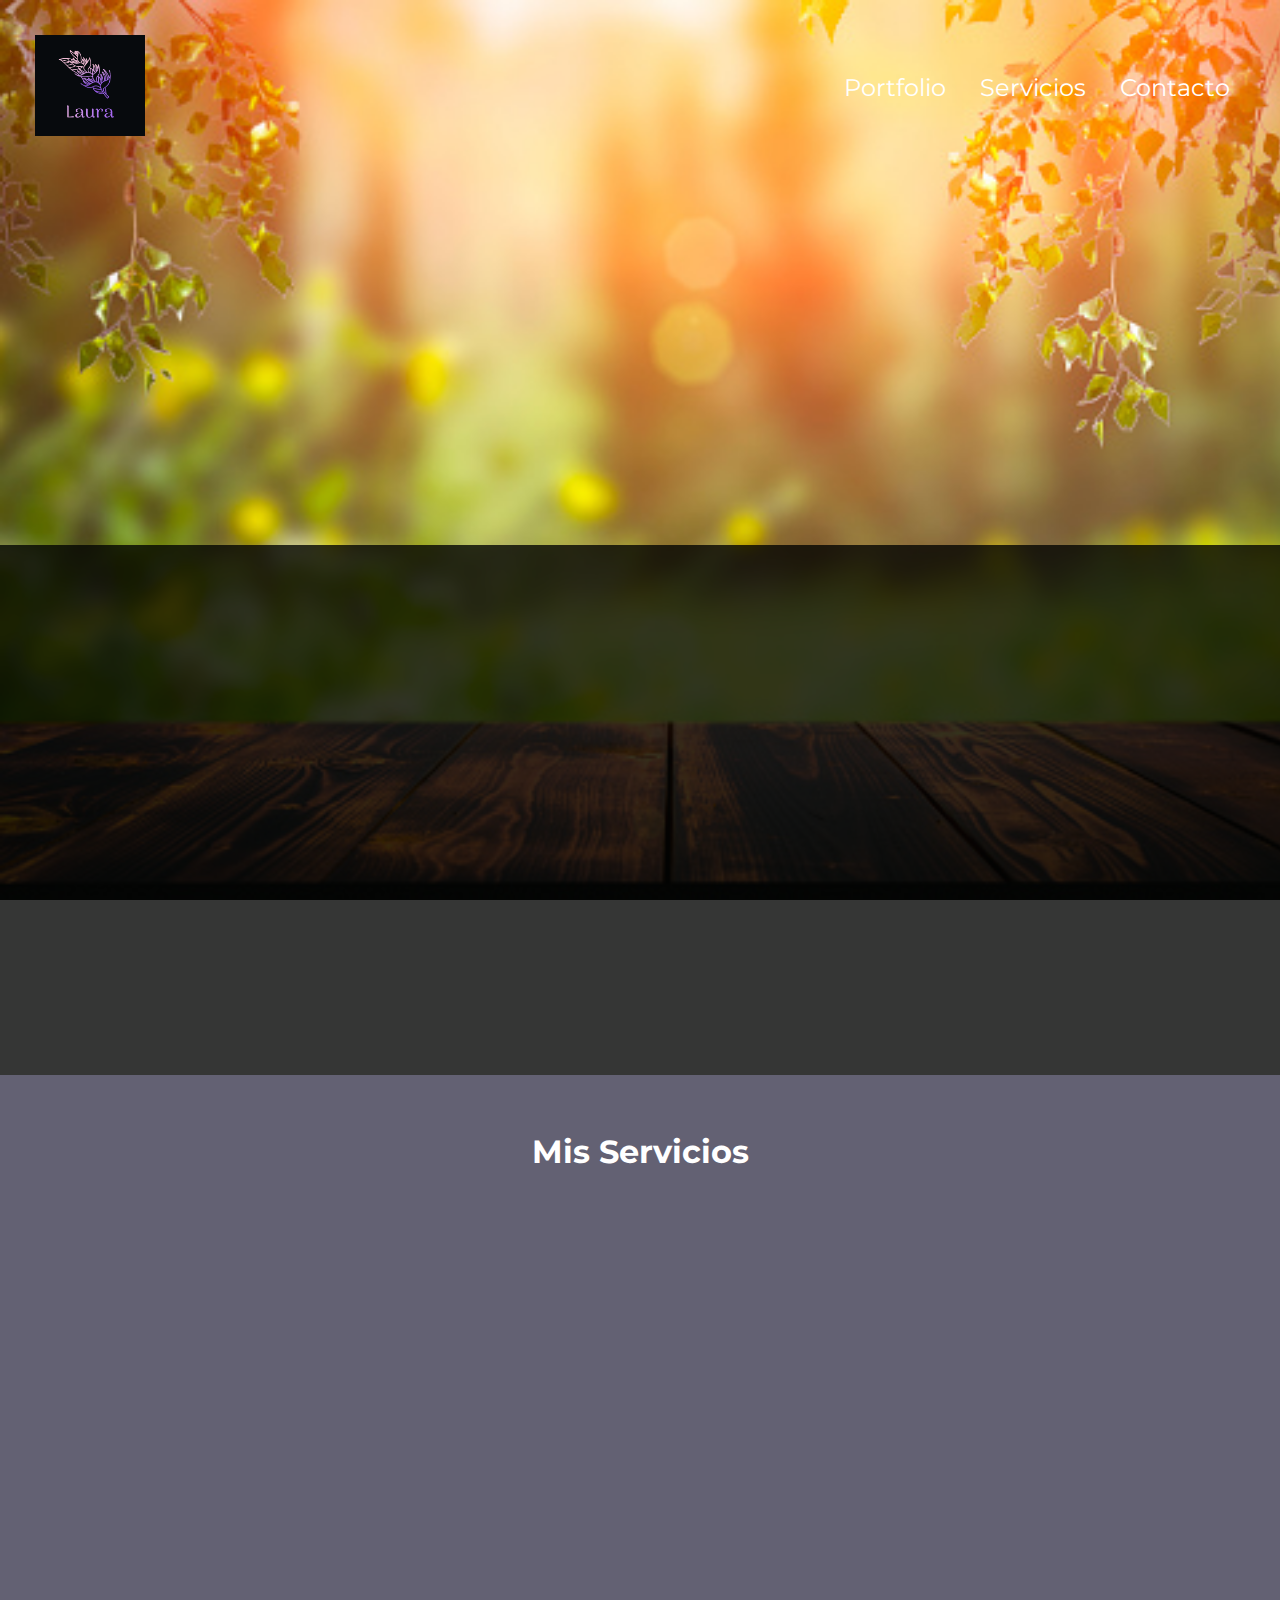
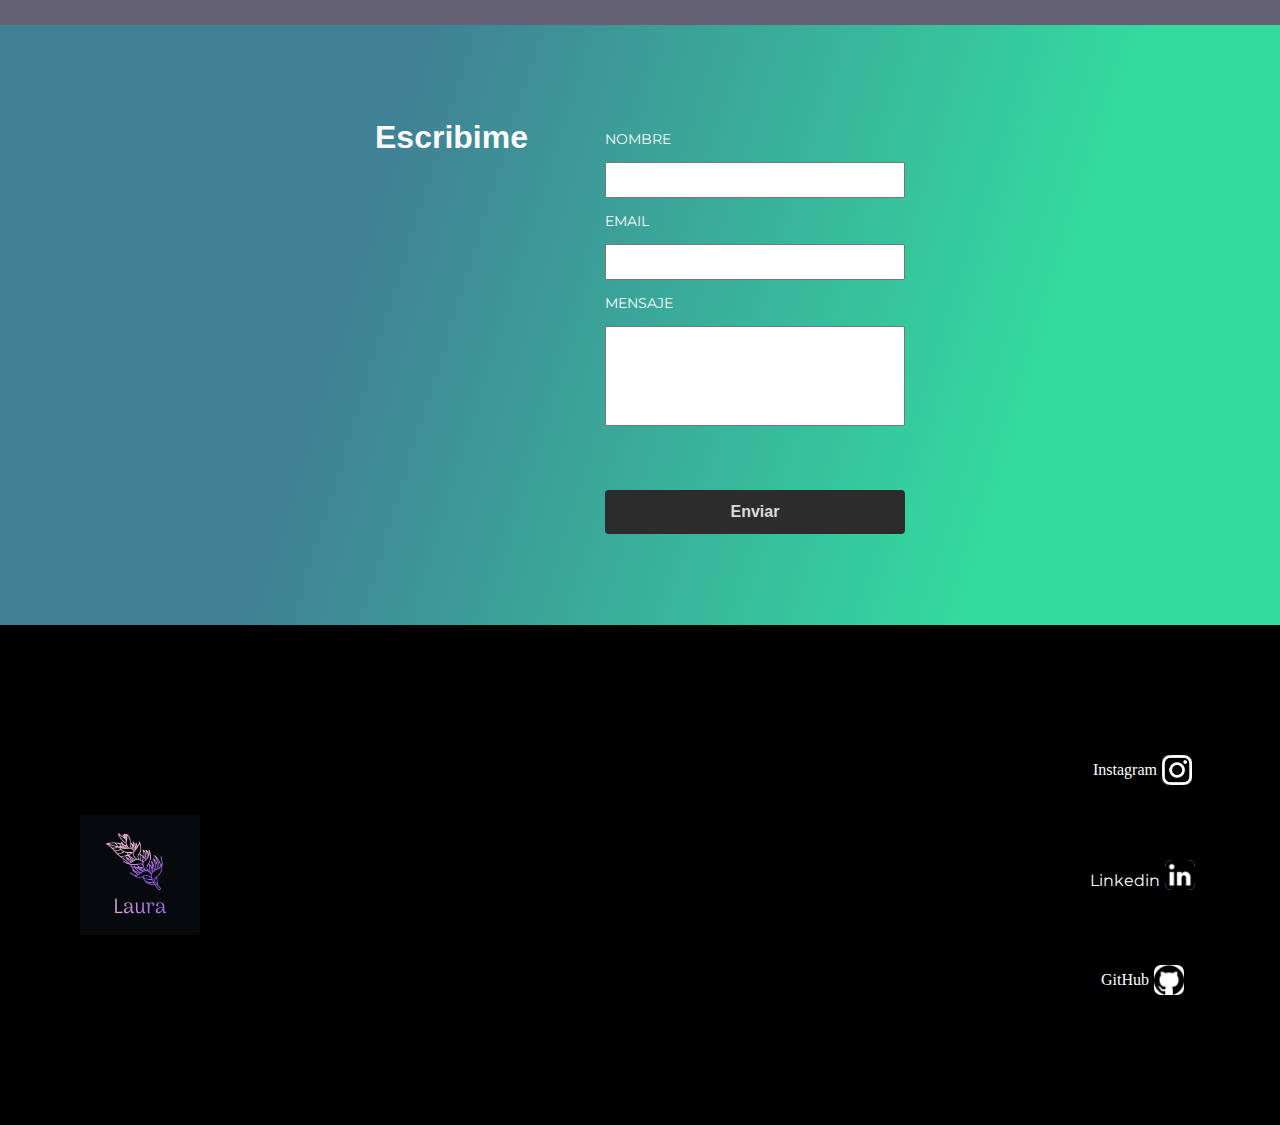
<file: index.html>
<!DOCTYPE html>
<html lang="en">
<head>
   <meta charset="UTF-8">
   <meta http-equiv="X-UA-Compatible" content="IE=edge">
   <meta name="viewport" content="width=device-width, initial-scale=1.0">
   <link rel="preconnect" href="https://fonts.googleapis.com">
<link rel="preconnect" href="https://fonts.gstatic.com" crossorigin>
<link href="https://fonts.googleapis.com/css2?family=Montserrat&display=swap" rel="stylesheet">
   <script src="./img/logo.png"></script>

   
   <!-- HEADER JS y CSS -->
   <script defer src="./components/header.js"></script>
   <link rel="stylesheet" href="./components/header.css">
   
   <!-- FORM JS Y CSS -->
   <script defer src="./components/form.js"></script>
   <link rel="stylesheet" href="./components/form.css">
   
   <!-- FOOTER JS Y CSS -->
   <script defer src="./components/footer.js"></script>
   <link rel="stylesheet" href="./components/footer.css">

   <title>Home</title>
   
   <!-- INDEX JS Y CSS -->
   <script defer src="./pages/index.js"></script>
   <link rel="stylesheet" href="./pages/index.css">
   
</head>
<body>
 
   <!-- AGREGO HEADER CON JS -->
   <div class="header-div"></div>

   <section class="welcome">
      <!-- Template welcome Contentful -->
      <template id="welcome-template">
         <h1 class="welcome__title tipado">Hola <br> soy Laura</h1>
      </template>

      </section>
      
   <section class="presentation">
      <!-- Template presentation Contentful -->
      <template id="template-presentation">

         <div class="presentation__container">
            <img src="./img/mikasa.png" alt="" class="presentation__img">
            <div class="presentation__container-text">
               <h1 class="presentation__title">Soy Laura</h1>
               <p class="presentation__text">Algo interesante sobre mi Lorem ipsum dolor sit amet, consectetur adipiscing elit. Nulla dui quam, sollicitudin at enim id, sodales vehicula velit. Aenean lobortis posuere tristique. Phasellus placerat arcu elementum nisi ultrices cursus. Etiam sit amet aliquet lacus. Integer ut iaculis augue, sit amet tincidunt ex. In eleifend justo et sodales semper. Mauris nec tortor lectus. Curabitur nec ultricies dolor.</p>
            </div>
         </div>

      </template>
   </section>
   <section class="my-services">
         
         <div class="my-services__title">
            <h2 class="my-services__container-title">Mis Servicios</h2>
         </div>
         <!-- Template my services Contentful -->
         <div class="my-services__container-general">
         <template id="template-myservices">
            <div class="my-services__container">
               <img src="./img/pc.png" class="my-services__container-img">
               <h2 class="my-services__container-subtitle">Hago Cosas</h2>
               <p class="my-services__container-text">Algo interesante sobre mi Lorem ipsum dolor sit amet, consectetur adipiscing elit. Nulla dui quam, sollicitudin at enim id, sodales vehicula velit. Aenean lobortis posuere tristique.</p>
            </div>
         </template>
      </div>

   </section>
      <!-- AGREGO FORM CON JS -->
   <div class="form-div"></div>

   <!-- AGREGO FOOTER CON JS -->
   <div class="footer-div"></div>

</body>
</html
</file>
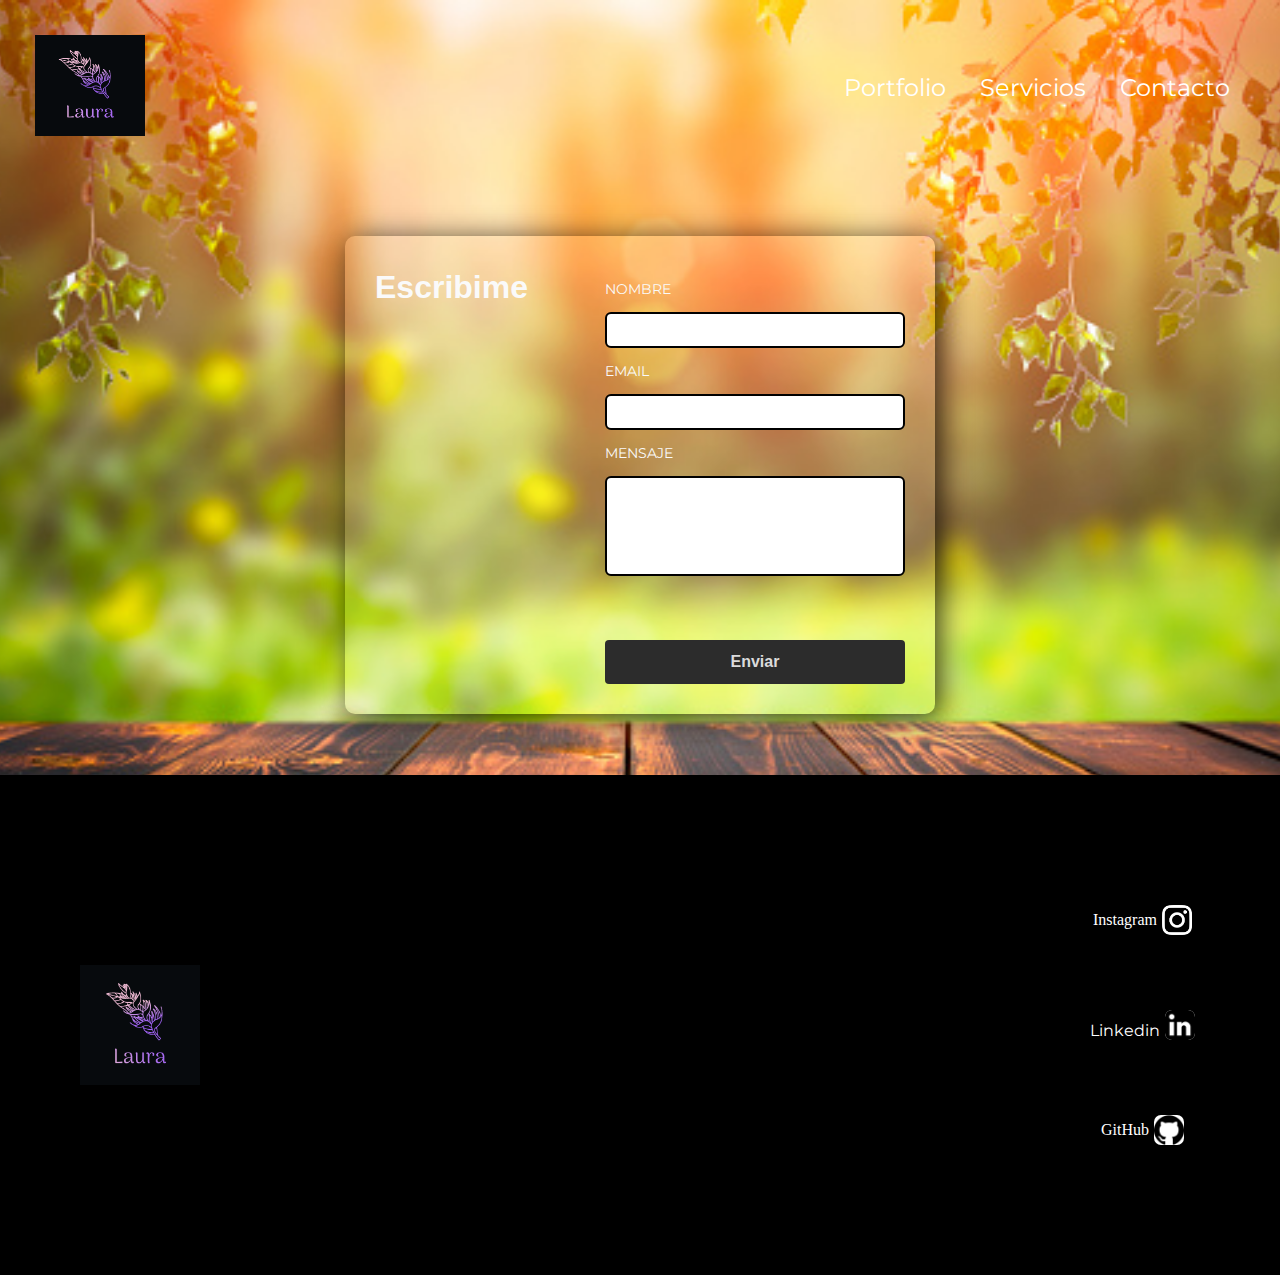
<file: contacto.html>
<!DOCTYPE html>
<html lang="en">
<head>
    <meta charset="UTF-8">
    <meta http-equiv="X-UA-Compatible" content="IE=edge">
    <meta name="viewport" content="width=device-width, initial-scale=1.0">
    <link rel="preconnect" href="https://fonts.googleapis.com">
    <link rel="preconnect" href="https://fonts.gstatic.com" crossorigin>
   <link href="https://fonts.googleapis.com/css2?family=Poppins&display=swap" rel="stylesheet">

   <link rel="preconnect" href="https://fonts.googleapis.com">
   <link rel="preconnect" href="https://fonts.gstatic.com" crossorigin>
   <link href="https://fonts.googleapis.com/css2?family=Montserrat&display=swap" rel="stylesheet">
      
   <script src="./img/logo.png"></script>


    <title>Contacto</title>

     <!-- HEADER JS Y CSS -->
   <script defer src="./components/header.js"></script>
   <link rel="stylesheet" href="./components/header.css">

   <!-- FORM JS Y CSS -->
   <script defer src="./components/form.js"></script>
   <link rel="stylesheet" href="./components/form.css">

   <!-- FOOTER JS Y CSS -->
   <script defer src="./components/footer.js"></script>
   <link rel="stylesheet" href="./components/footer.css">

    <!-- CONTACTO JS Y CSS -->
    <script defer src="./pages/contacto.js"></script>
    <link rel="stylesheet" href="./pages/contacto.css">

</head>
<body>

      <!-- AGREGO HEADER CON JS -->
   <div class="contacto-header"></div>
   <!-- AGREGO FORM CON JS -->
   <div class="contacto-form"></div>
   <!-- AGREGO FOOTER CON JS -->
   <div class="contacto-footer"></div>
    
</body>
</html>
</file>
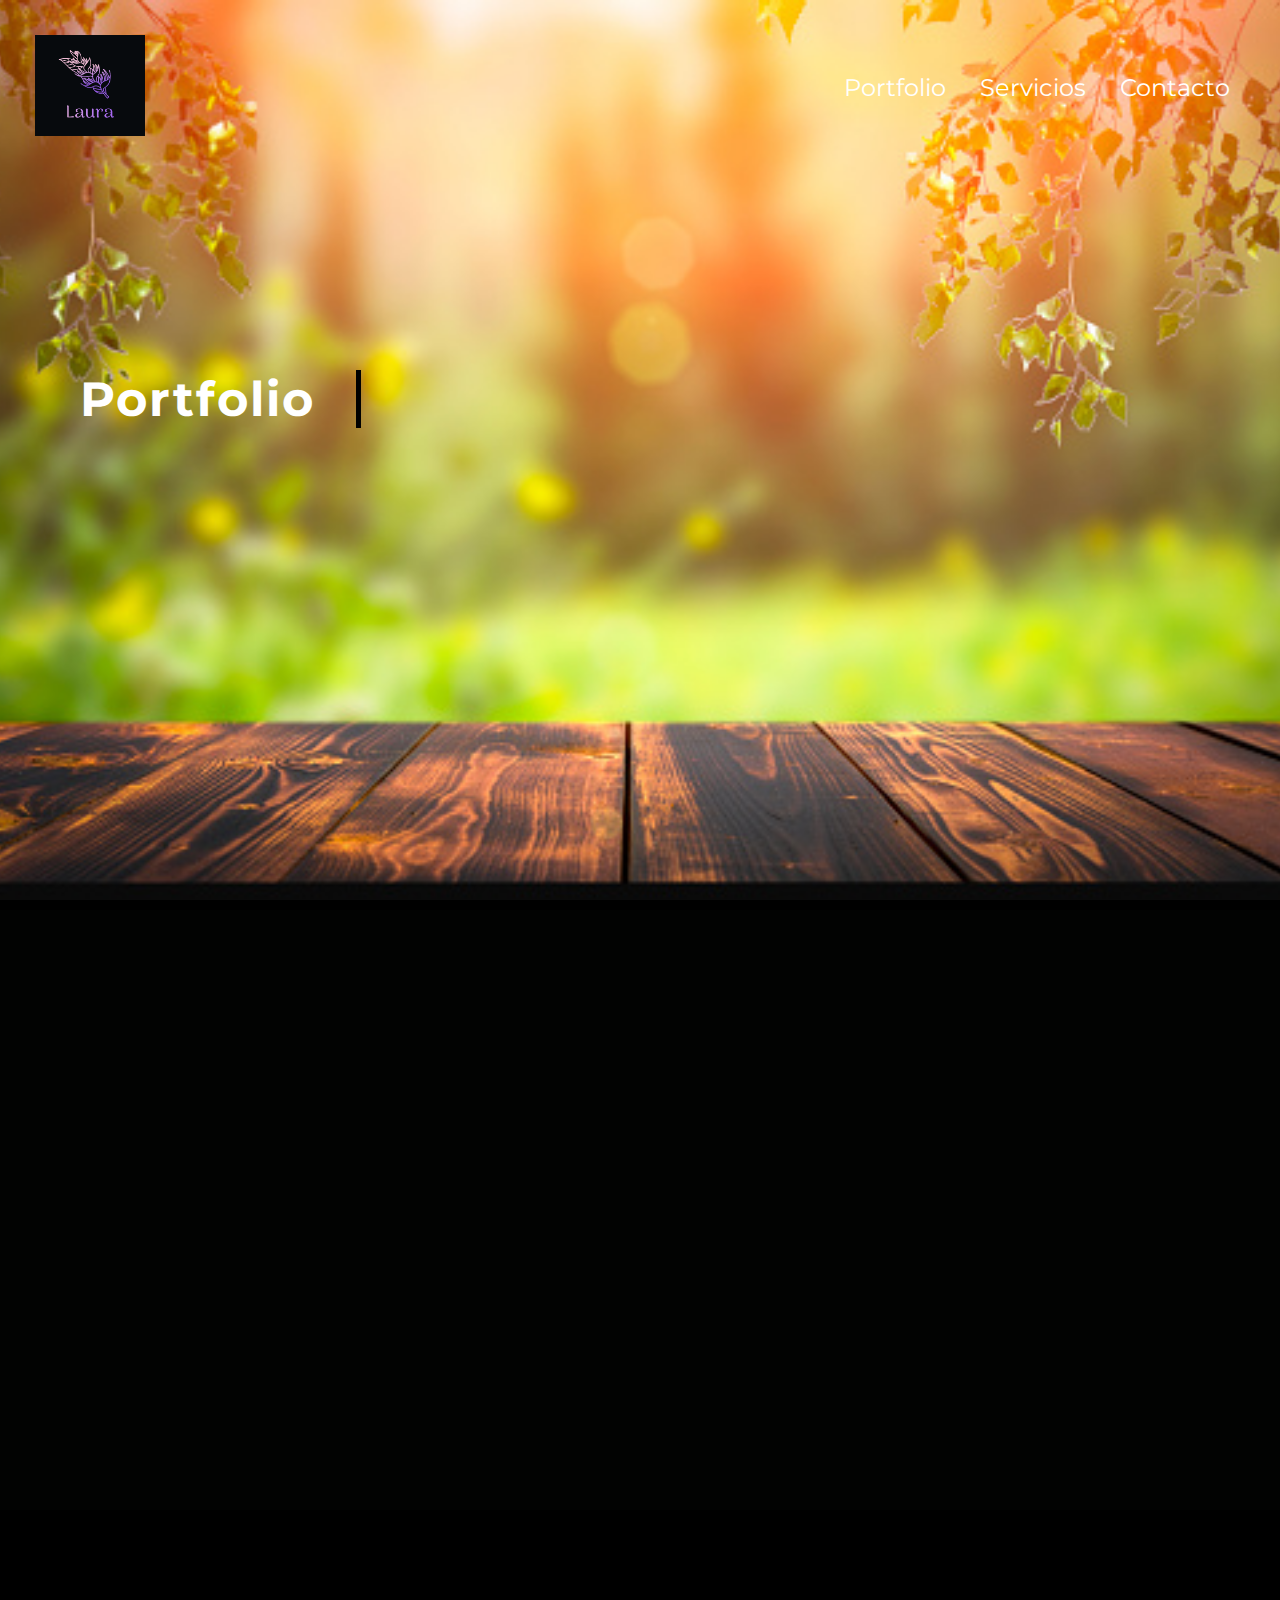
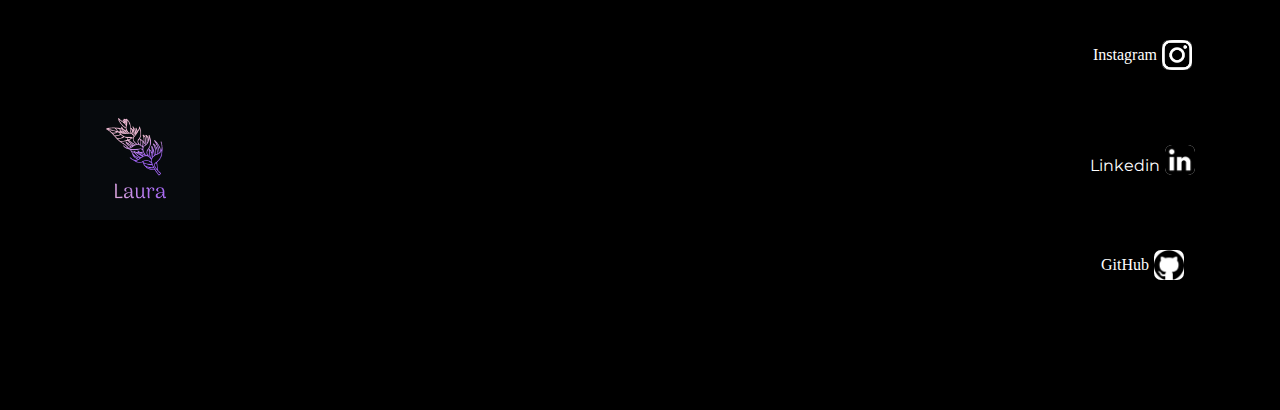
<file: portfolio.html>
<!DOCTYPE html>
<html lang="en">
<head>
    <meta charset="UTF-8">
    <meta http-equiv="X-UA-Compatible" content="IE=edge">
    <meta name="viewport" content="width=device-width, initial-scale=1.0">

    <link rel="preconnect" href="https://fonts.googleapis.com">
<link rel="preconnect" href="https://fonts.gstatic.com" crossorigin>
<link href="https://fonts.googleapis.com/css2?family=Poppins&display=swap" rel="stylesheet">

   <link rel="preconnect" href="https://fonts.googleapis.com">
   <link rel="preconnect" href="https://fonts.gstatic.com" crossorigin>
   <link href="https://fonts.googleapis.com/css2?family=Montserrat&display=swap" rel="stylesheet">
   <script src="./img/logo.png"></script>


    <title>Portfolio</title>
      <!-- HEADER JS Y CSS -->
   <script defer src="./components/header.js"></script>
   <link rel="stylesheet" href="./components/header.css">

   <!-- FOOTER JS Y CSS -->
   <script defer src="./components/footer.js"></script>
   <link rel="stylesheet" href="./components/footer.css">


   <link rel="stylesheet" href="./pages/portfolio.css">
   <script defer src="./pages/portfolio.js"></script>

</head>
<body>

       <!-- AGREGO HEADER CON JS -->
   <div class="contenedor-header"></div>

   <div class="welcome__portfolio">
      <h1 class="welcome__portfolio-title">Portfolio</h1>
   </div>

   <section class="portfolio">

      <div class="portfolio__container">
      <!-- template here -->
      <template id="portfolio-template">
        <div class="portfolio__container-general">
            <img src="./img/portfolioimg.jpg" class="portfolio__container-img">
            <h2 class="portfolio__container-subtitle">Publicidad</h2>
            <p class="portfolio__container-text">Algo interesante sobre mi Lorem ipsum dolor sit amet, consectetur adipiscing elit. Nulla dui quam, sollicitudin at enim id, sodales vehicula velit. Aenean lobortis posuere tristique.</p>
            <a class="portfolio-link" href="https://apx.school/" target="_blank">Ver Aquí</a>
        </div>

     </template>
  </div>
  </section>
     <!-- AGREGO FOOTER CON JS -->
   <div class="contenedor-footer"></div>
</body>
</html>
</file>
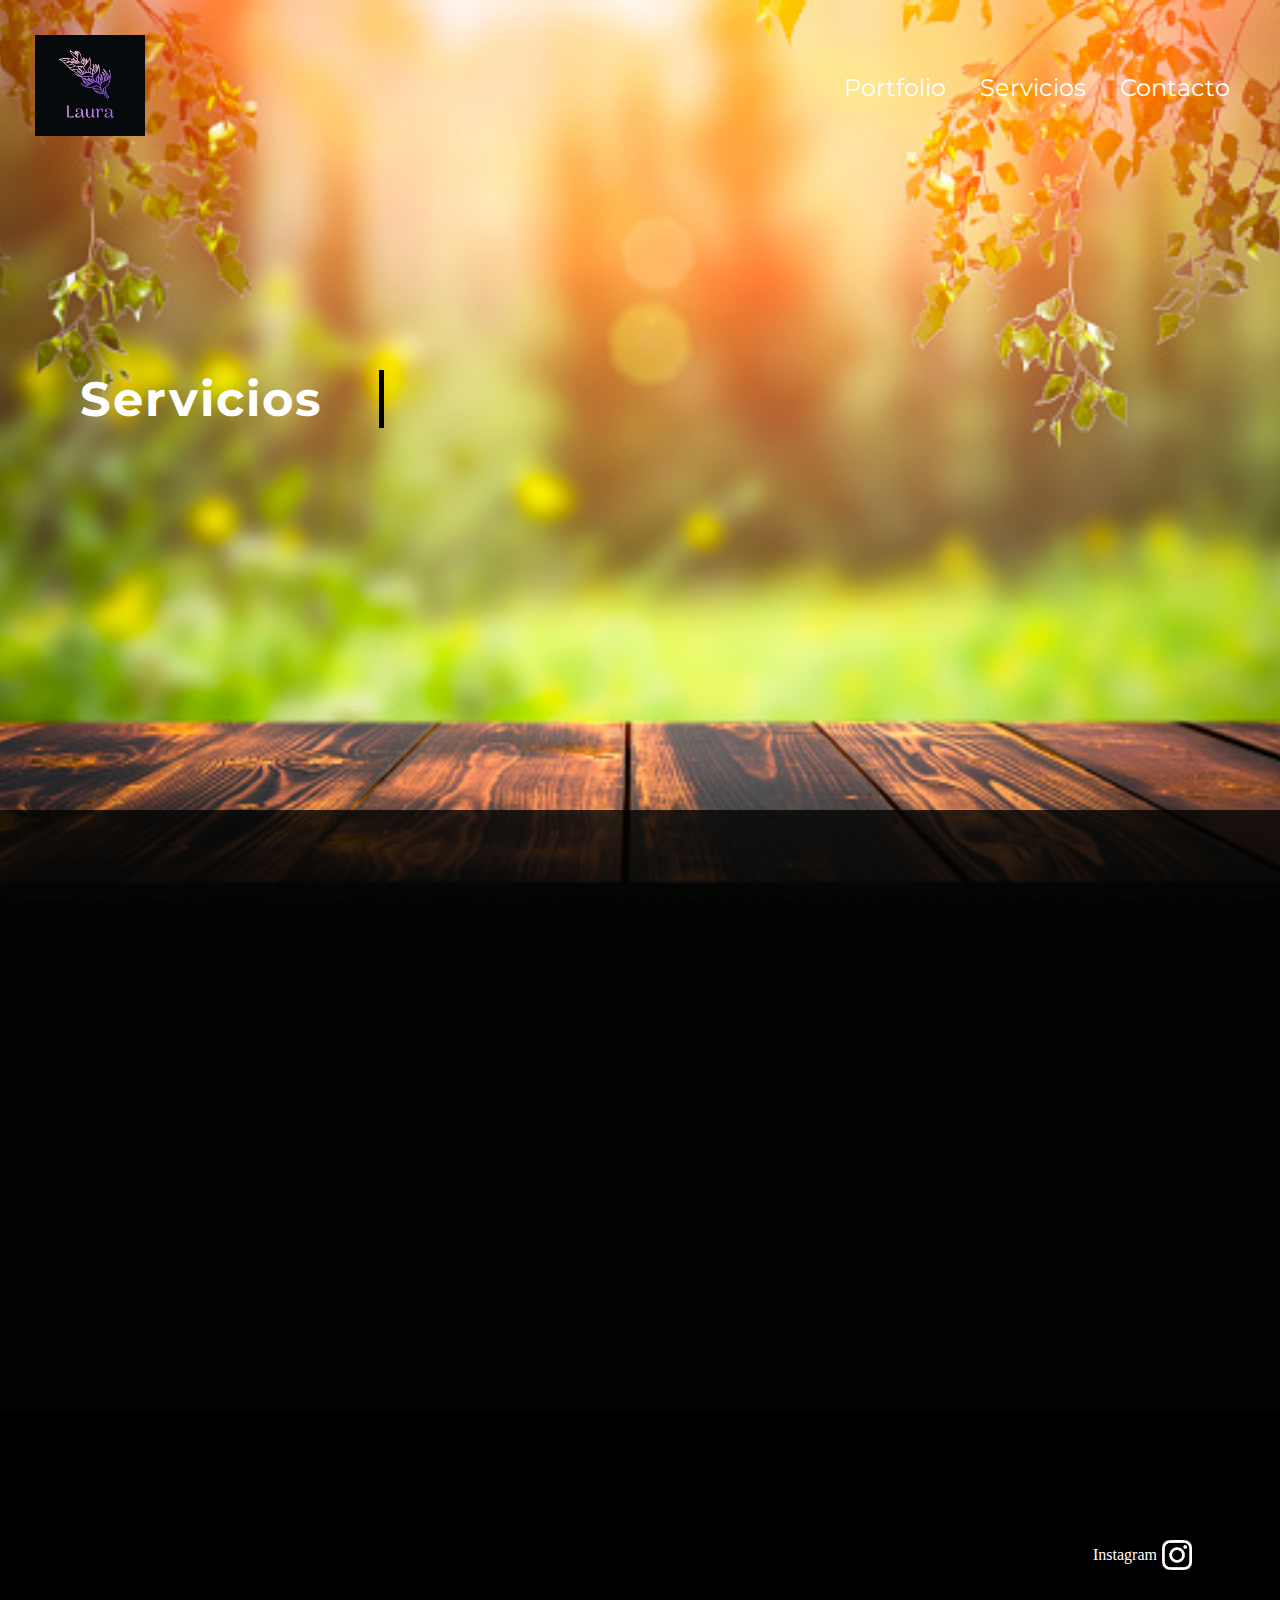
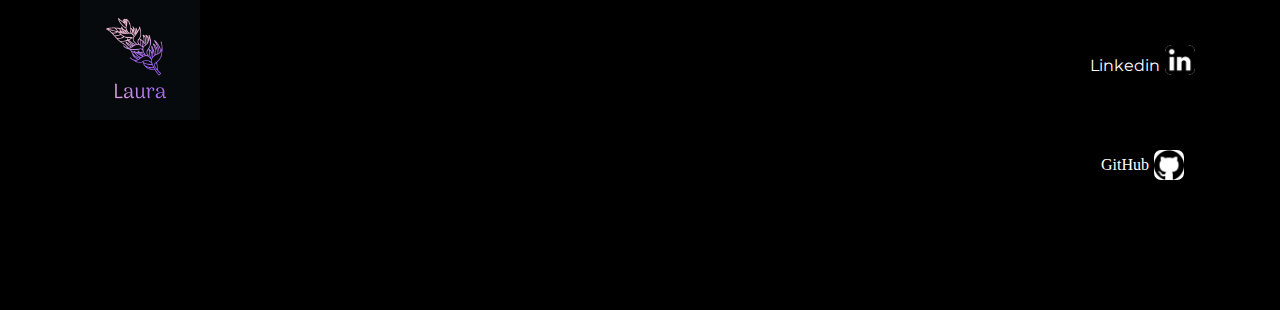
<file: servicios.html>
<!DOCTYPE html>
<html lang="en">
<head>
   <meta charset="UTF-8">
   <meta http-equiv="X-UA-Compatible" content="IE=edge">
   <meta name="viewport" content="width=device-width, initial-scale=1.0">

   <link rel="preconnect" href="https://fonts.googleapis.com">
<link rel="preconnect" href="https://fonts.gstatic.com" crossorigin>
<link href="https://fonts.googleapis.com/css2?family=Poppins&display=swap" rel="stylesheet">

   <link rel="preconnect" href="https://fonts.googleapis.com">
   <link rel="preconnect" href="https://fonts.gstatic.com" crossorigin>
   <link href="https://fonts.googleapis.com/css2?family=Montserrat&display=swap" rel="stylesheet">
   <script src="./img/logo.png"></script>


   <title>Servicios</title>
   <!-- HEADER JS Y CSS -->
   <script defer src="./components/header.js"></script>
   <link rel="stylesheet" href="./components/header.css">

   <!-- FOOTER JS Y CSS -->
   <script defer src="./components/footer.js"></script>
   <link rel="stylesheet" href="./components/footer.css">

   <script defer src="./pages/services.js"></script>
   <link rel="stylesheet" href="./pages/services.css">

</head>
<body>
   <!-- AGREGO HEADER CON JS -->
   <div class="container-header"></div>
   
   <div class="services__container-title">
      <h2 class="services__title">Servicios</h2>
   </div>
   
   <section class="services">
         

      <div class="services__container-general">
         <!-- Template my services Contentful -->
      <template id="services-template">

         <div class="services__container">
            <img src="./img/camino.jpg"class="services__container-img">
            <h2 class="services__container-subtitle">Hago Cosas</h2>
            <p class="services__container-text">Algo interesante sobre mi Lorem ipsum dolor sit amet, consectetur adipiscing elit. Nulla dui quam, sollicitudin at enim id, sodales vehicula velit. Aenean lobortis posuere tristique.</p>
         </div>
         
      </template>
   </div>

</section>


   <!-- AGREGO FOOTER CON JS -->
   <div class="container-footer"></div>
</body>
</html>
</file>
<file: components/header.css>
/* HEADER */
 *{
    box-sizing: border-box;
 }
 
 .header__container{
    display: flex;
    align-items: center;
    justify-content: space-between;
    margin: 5px;
 }
 
 .header__logo{
    width: 110px;
    height: 101px;
   
    margin: 30px;
    cursor: pointer;
 }
 /* menu burguer animado */
 .bars__menu{
    width: 30px;
    height: 30px;
    transform: translate(-50%,-50%);
    cursor: pointer;
    z-index: 1;
 }
 
 .nav-menu{
    display: none;
 }
 
 @media (min-width:959px){
    .bars__menu{
       display: none;
    }
    .nav-menu{
       display: flex;
       margin-right: 30px;
    }
    .header__container-navs > a{
       color: #FFFFFF;
       text-decoration: none;
       font-size: 24px;
       margin: 15px;
       font-family: 'Montserrat', sans-serif;
    }
    .header__container-navs > a:hover{
    background-color: #ffffff;
    transition:0.5s ;
    font-size: 26px;
    color: #000000;
    border-radius:6px;
    padding: 7px;
    }
 }
 
 .bars__menu span{
    display: block;
    width: 100%;
    height: 2px;
    background: #FFFFFF;
    margin-top: 6px;
    transform-origin: 0px 100%;
    transition: all 300ms;
 }
 
 .activeline1__bars-menu{
    transform: rotate(45deg) translate(-2px,1px);
 }
 
 .activeline2__bars-menu{
    opacity: 0;
    margin-left: -30px;
 }
 
 .activeline3__bars-menu{
    transform: rotate(-45deg) translate(-4px,2px);
    
 }
 
 /* contenedor port services desplegable */
 .header__container-content{
    flex-direction: column;
    position: absolute;
    width: 100%;
    height: 663px;
    top: 0;
    left: 0;
    background-color: #141414;
    transition: all .3s ease;
    z-index: 0;
 }
 
 @media (min-width:959px){
    .header__container-content{
       display: none;
    }
 }
 
 /* agregar en js */
 .active{
    transform: translate(-2800px);
 
 
 
 /* se desplaza hacia la derecha   transform: translate(2000px, 1000px); */
 
 }
 .header__container-content-nav{
    display: flex;
    flex-direction: column;
    margin: 200px 66px;
    align-items: center;
    text-align: center;
 }
 
 .link{
    text-decoration: none;
    margin-top: 10px;
    font-size: 48px;
    color: #FFFFFF;
    font-family: 'Montserrat', sans-serif;
 }
 
 .link:hover{
    background-color: rgb(228, 228,228);
    color:rgb(42,42,42);
 }
 .header__li{
    margin-top: 20px;
 }
 
 /* HEADER-END */
</file>
<file: components/form.css>
/* form contact */
*{
    box-sizing: border-box;
 }

 .form {
    background: black;
    height: 600px;
    display:flex;
    flex-direction: column;
    justify-content: center;
    align-items: center;
 }
 @media(min-width:960px){
    .form{background: linear-gradient(107.17deg, #408195 29.35%, rgba(0, 210, 135, 0.8) 78.73%);

    }
 }
 @media(min-width:960px){
    .form__container{
        display: flex;
        
    }
 }

 .form-container-title{
 margin-bottom: 30px;
    font-size: 32px;
    color: #FAFAFA;
    font-family:"Monserrat",sans-serif;
    text-align:center}
    
 
 @media (min-width:960px){
    .form-container-title{
        margin-top:3px;
        margin-right:77px;
        
    }}

 .form__container-form-name{
    font-size:14px;
    color:#FAFAFA;
    font-weight:400;
    font-family:"Montserrat", sans-serif
 }

 .form__container-form-input{
    font-family:"Montserrat", sans-serif;
    font-size: 14px;
    width:300px;
    height:36px
 }

textarea{
    resize:none;
    width: 300px;
    height:100px;
    font-size: 14px;
}

.button{
    display:flex;
    flex-direction: column;
    margin-top:60px
}

.button__send{
    height: 44px;
    font-size: 16px;
    color:  #DBDBDB;
    font-weight: 700;
    background-color: #2C2C2C;
    border-radius: 4px;
    border: #2C2C2C;
    cursor:pointer
}

.button__send:hover{
    background-color: #FAFAFA;
    color:#2C2C2C;
    transition: 0.5s;

}
</file>
<file: components/footer.css>
/* FOOTER */
.footer{
    display:flex;
    flex-direction: column;
    justify-content: center;
    align-items: center;
    background-color: black;
    width: 100%;
    height: 500px;
}
@media(min-width:960px){
    .footer{
        display:flex;
        flex-direction: row;
        align-items: center;
        justify-content: space-between;
        width: 100vw;
        padding: 0 80px
    }
}
.logo{

   height: 120px;
}

.footer a, 
.footer-logo{
    font-family: "Poppins" sans-serif;
    font-weight: 400;
    font-size: 16px;
    text-decoration: none;
    color: white;
    display: flex;
    justify-content: center;
    align-items: center;
    text-align: center;
    height: 100px;
}
.inst-img,
.link-img,
.git-img{
    background-color: white;
    border-radius: 7px 7px;
    margin: 5px;
    display: flex;
    justify-content: center;
    align-items: center;
    width:30px;
    height:30px
}
.footer-link,
.footer-inst,
.footer-git{
    display:flex;
    justify-content: center;
    align-items: center;
}
</file>
<file: pages/index.css>
*{
    box-sizing: border-box;
}
body{
    padding: 0px;
    margin: 0px;
    background-image: url("../img/background.jpg");
    background-repeat: no-repeat;
    background-attachment: fixed;
    background-position: cr;
    background-size: cover;
 }
 /* home */
.welcome{
    height: 370px;
 }
 .welcome__title{
    font-size: 48px;
    font-family: 'Montserrat', sans-serif;
    color:#FFFFFF;
    text-align: center;
    margin: 164px 20px 250px 20px;
 }
 
 
 @media (min-width:959px){
    .welcome__title{
       white-space: nowrap;
       overflow: hidden;
       border-right: 5px solid black;
       width: 15ch;
       margin: 205px auto;
       animation: typing 2s steps(21) infinite alternate, blink 5s infinite;
    }
}
@keyframes typing{
    from{
       width: 0;
    }
 }
 @keyframes blink{
    50%{
       border-color: transparent;
    }
 }
/* presentation section  */
.presentation{
   background: rgba(3, 4, 3, 0.8);
   height: 530px;
   display: flex;
   flex-direction: column;
   justify-content: center;
   align-items: center;
}

.presentation__container-text{
   font-family: 'Montserrat', sans-serif;
   display: flex;
   flex-direction: column;
   justify-content: center;
   align-items: center;
   text-align: center;
   margin: 0 40px;
}

@media (min-width:959px){
   .presentation__container-text{
      margin: 0;
   }
}

.presentation__title{
   font-size: 32px;
   color: #FAFAFA;
   font-weight: 700;
   margin: 0;
}

.presentation__text{
   color: #FAFAFA;
   font-size: 16px;
   font-weight: 400;
   
}
.presentation__img{
   display: none;
}
@media (min-width:959px){
   .presentation__img{
   
      display: flex;
      flex-direction: initial;
      width: 200px;
      height: 200px;
      margin-right:50px ;
   }}
   .presentation__container{
      display: flex;
      margin: 50px 200px;
      align-items: center;
      max-width: 616px;
   }


/* section mis servicios */

.my-services{
   /* overflow: auto; */
   height: 1310px;
   display: flex;
   flex-direction: column;
   background-color: rgba(60,58,80, 0.8);
}

@media (min-width:959px){
   .my-services{
      height: 550px;
   }
}
.my-services__container-general{
   display: flex;
   flex-direction: column;
   gap: 30px;
   align-items: center;
   justify-content: center;
   text-align: center;
   /* margin: 20px 51px; */
}

.my-services__container{
   display: flex;
   flex-direction: column;
   align-items: center;
   justify-content: center;
   text-align: center;
   margin-top: 15px;
   width: 310px;
}

@media (min-width:959px){
   .my-services__container-general{
      flex-direction: row;
      margin: 0 40px;
      justify-content: space-between;
   }
   .my-services__container{
      width: 320px;
      justify-content: center
   }
   .my-services__title{
      margin-top: 30px;
   }
}

.my-services__container-img{
height: 100px;
justify-content: center
}
@media (min-width:959px){
   .my-services__container-img{
      height: 200px
      }
}
.my-services__container-title{
   text-align: center;
   color:#FFFFFF;
   font-family: 'Montserrat', sans-serif;
   font-size: 32px;
}

.my-services__container-subtitle{
   color:#FFFFFF;
   font-family: 'Montserrat', sans-serif;
   font-size: 24px;
}
.my-services__container-text{
   color:#FFFFFF;
   font-family: 'Montserrat', sans-serif;
   font-size: 16px;
}
</file>
<file: pages/contacto.css>
*{
    box-sizing: border-box;
 }
 body{
    padding: 0px;
    margin: 0px;
    background-repeat: no-repeat;
    background-attachment: fixed;
    background-position: center center;
    background-size: cover;
    background-color: rgba(0, 0, 0, 1);
 
 }
 
 @media (min-width:959px){
    body{
       background-image: url("../img/background.jpg");
    }
    .form{
       background:none ;
    }
    .form__container{
       margin: 10px;
       border-radius: 10px;
       background-color: rgba(255, 255, 255, 0.1);
       box-shadow: 5px 5px 30px rgba(5, 5, 3, 0.8);
       padding: 30px;
    }
    .form__container-form-input {
       border: solid 2px;
       border-radius: 6px;
    }
    textarea{
       border: solid 2px;
       border-radius: 6px;
    }
 }
</file>
<file: pages/portfolio.css>
*{
    box-sizing: border-box;
 }
 body{
    padding: 0px;
    margin: 0px;
    background-repeat: no-repeat;
    background-attachment: fixed;
    background-position: center center;
    background-size: cover;
    background-color: rgba(0, 0, 0, 1);
 
 }
 
 @media (min-width:959px){
    body{
    background-image: url("../img/background.jpg");
    }
 }

 .portfolio{
    height: 1580px;
    margin-top: 100px;
    margin-bottom: 38px;
 }
 @media (min-width:959px){
    .portfolio{
       height: 600px;
       background-color: rgba(3, 4, 3, 0.8);
       margin-bottom: 0;
    }}
 
 @media(min-width:959px){
    .welcome__portfolio{
       height: 440px;
    }
 }

 .welcome__portfolio-title{
    margin: 0;
    text-align: center;
    font-size: 48px;
    color: #FFFFFF;
    letter-spacing: 2px;
    font-family: 'Montserrat', sans-serif;
 }
 
 @media (min-width:959px){
    .welcome__portfolio-title{
       text-align: start;
       margin-top: 200px;
       margin-left: 80px;
 
       white-space: nowrap;
       overflow: hidden;
       border-right: 5px solid black;
       width: 8.5ch;
       animation: typing 2s steps(21) infinite alternate, blink 5s infinite;
       }
       @keyframes typing{
          from{
             width: 0;
          }
       }
       @keyframes blink{
          50%{
             border-color: transparent;
          }
       
    }
 }
 .portfolio__container{
    display: flex;
    flex-direction: column-reverse;
    justify-content: center;
    align-items: center;
    gap:50px;
 }
 .portfolio__container-img{
    width: 280px;
    height: 175px;
 }
 @media (min-width:959px){
    .portfolio__container{
       flex-direction: row-reverse;
       justify-content: space-between;
       margin: 0 30px;
       place-items: flex-start;
    }
 }
 .portfolio__container-general{
    display: flex;
    flex-direction: column;
    justify-content: center;
    align-items: center;
    text-align: center;
    width: 300px;
 }
 
 @media (min-width:959px){
    .portfolio__container-general{
       width: 310px;
       margin-top: 80px;
    }
 }
 
.portfolio__container-subtitle{
    color: #DBDBDB;
    font-size: 24px;
    font-family: 'Poppins', sans-serif;
 }
 
 .portfolio__container-text{
    color: #DBDBDB;
    font-size: 16px;
    font-family: 'Poppins', sans-serif;
    
 }
 
 .portfolio-link{
    font-family: 'Poppins', sans-serif;
    font-size: 24px;
    color: rgba(252, 111, 80, 1);
    text-decoration: none;
 }
</file>
<file: pages/services.css>
*{
   box-sizing: border-box;
}
body{
   padding: 0px;
   margin: 0px;
   background-repeat: no-repeat;
   background-attachment: fixed;
   background-position: center center;
   background-size: cover;
   background-color: rgba(0, 0, 0, 1);

}

@media (min-width:959px){
   body{
      background-image: url("../img/background.jpg");
   }
}

@media (min-width:959px){
   .services__container-title{
      height: 440px;
   }
}

.services{
   height: 1450px;
}

@media (min-width:959px){
   .services{
      height: 600px;
      background-color: rgba(3, 4, 3, 0.8);
      /* margin-bottom: 0; */
   }
}
.services__container-title{
   margin-top: 80px;
}
.services__title{
   margin: 0;
   text-align: center;
   font-size: 48px;
   color: #FFFFFF;
   letter-spacing: 2px;
   font-family: 'Montserrat', sans-serif;
}

@media (min-width:959px){
   .services__title{
      text-align: start;
      margin-top: 200px;
      margin-left: 80px;

      white-space: nowrap;
      overflow: hidden;
      border-right: 5px solid black;
      width: 9.2ch;
      animation: typing 2s steps(21) infinite alternate, blink 5s infinite;
      }
      @keyframes typing{
         from{
            width: 0;
         }
      }
      @keyframes blink{
         50%{
            border-color: transparent;
         }
      
   }
}

.services__container-general{
   display: flex;
   flex-direction: column;
   text-align: center;
   align-items: center;
   gap: 50px;
   margin: 80px 42px;
}

@media (min-width:959px){
   .services__container-general{
      flex-direction: row;
      justify-content: space-between;
      margin: 0 30px;
      place-items: flex-start;
   }
}

.services__container{
   display: flex;
   flex-direction: column;
   align-items: center;
   justify-content: center;
   text-align: center;
   width: 300px;
}

@media (min-width:959px){
   .services__container{
      width: 310px;
      margin-top: 80px;
   }
}

.services__container-subtitle{
   color: #DBDBDB;
   font-size: 24px;
   font-family: 'Poppins', sans-serif;
}

.services__container-text{
   color: #DBDBDB;
   font-size: 16px;
   font-family: 'Poppins', sans-serif;
   
}
.services__container-img{
   
   height: 200px

}
</file>
